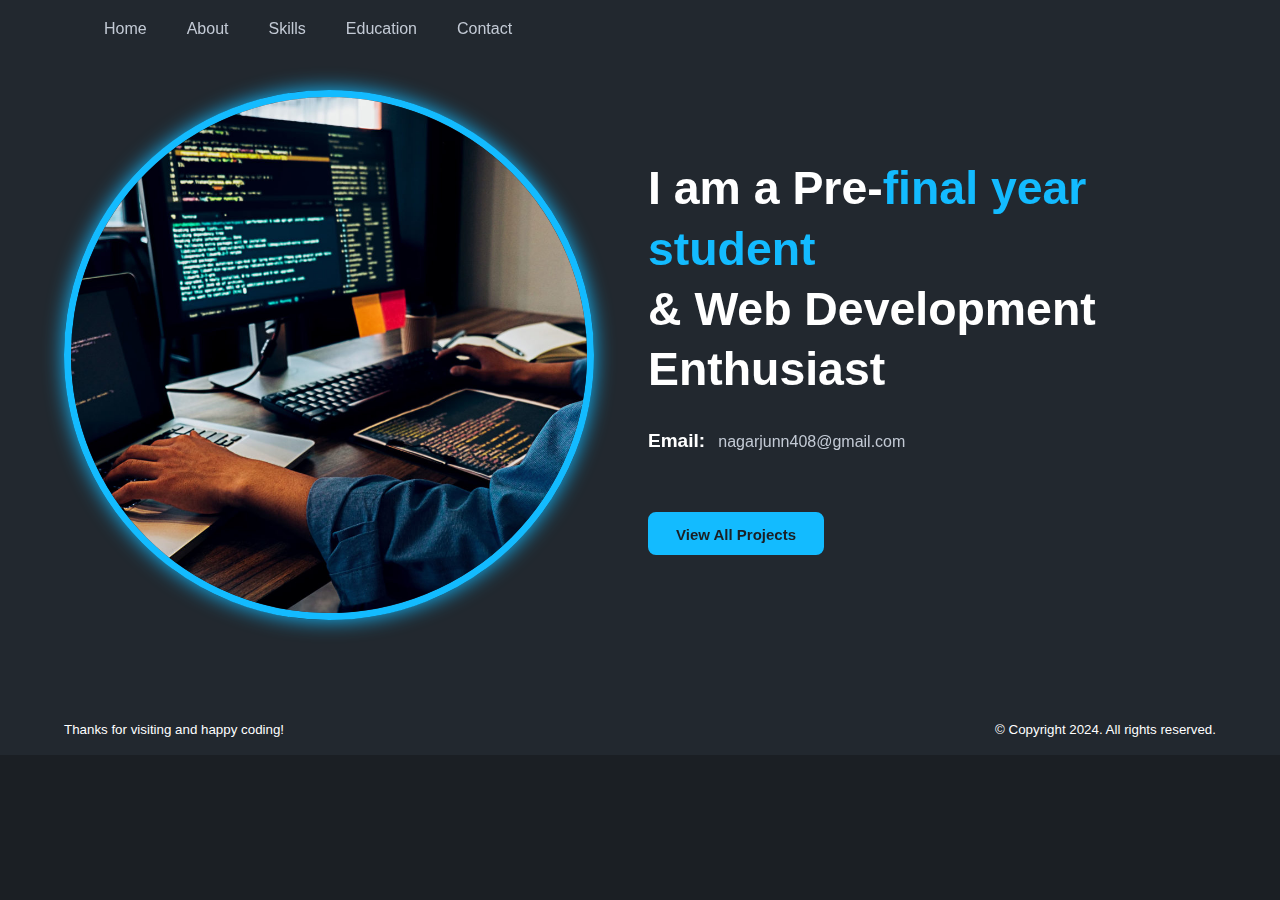
<file: about.html>
<!DOCTYPE html>
<html lang="en">
<head>
    <meta charset="UTF-8">
    <meta name="viewport" content="width=device-width, initial-scale=1.0">
    <title>About - Nagarjun Nayak</title>
    <!-- CSS -->
    <link rel="stylesheet" href="style.css">
    <!-- AOS animations -->
    <link rel="stylesheet" href="https://unpkg.com/boxicons@latest/css/boxicons.min.css">

    <link rel="stylesheet" href="https://unpkg.com/aos@next/dist/aos.css" />
</head>
<body>

<!-- Header -->
<header>
    <div class="bx bx-menu" id="menu-icon"></div>
    <ul class="navlist" id="navlist">
        <li><a href="index.html#home">Home</a></li>
        <li><a href="about.html#about">About</a></li>
        <li><a href="skills.html#skills">Skills</a></li>
        <li><a href="education.html#education">Education</a></li>
        <li><a href="contact.html#contact">Contact</a></li>
    </ul>
</header>

<!-- About Section -->
<section class="about" id="about">
    <div class="about-img" data-aos="zoom-in-down">
        <img src="web.jpg" alt="Profile Picture">
    </div>
    <div class="about-text" data-aos="zoom-in-up">
        <h2>I am a Pre-<span>final year student</span><br> & Web Development Enthusiast</h2>
        <div class="exp-area">
            <p class="exp">Email: <span>nagarjunn408@gmail.com</span></p>
        </div>
        <a href="https://github.com/nagarjun-nayak" class="btn">View All Projects</a>
    </div>
</section>

<!-- Footer -->
<footer class="footer">
    <small class="message">Thanks for visiting and happy coding!</small>
    <small class="copyright">&copy; Copyright 2024. All rights reserved.</small>
</footer>

<script src="https://unpkg.com/aos@next/dist/aos.js"></script>
<script>
  AOS.init();

  // Toggle menu for mobile
  const menuIcon = document.getElementById('menu-icon');
  const navlist = document.getElementById('navlist');

  menuIcon.addEventListener('click', () => {
    navlist.classList.toggle('active');
  });
</script>

</body>
</html>
</file>
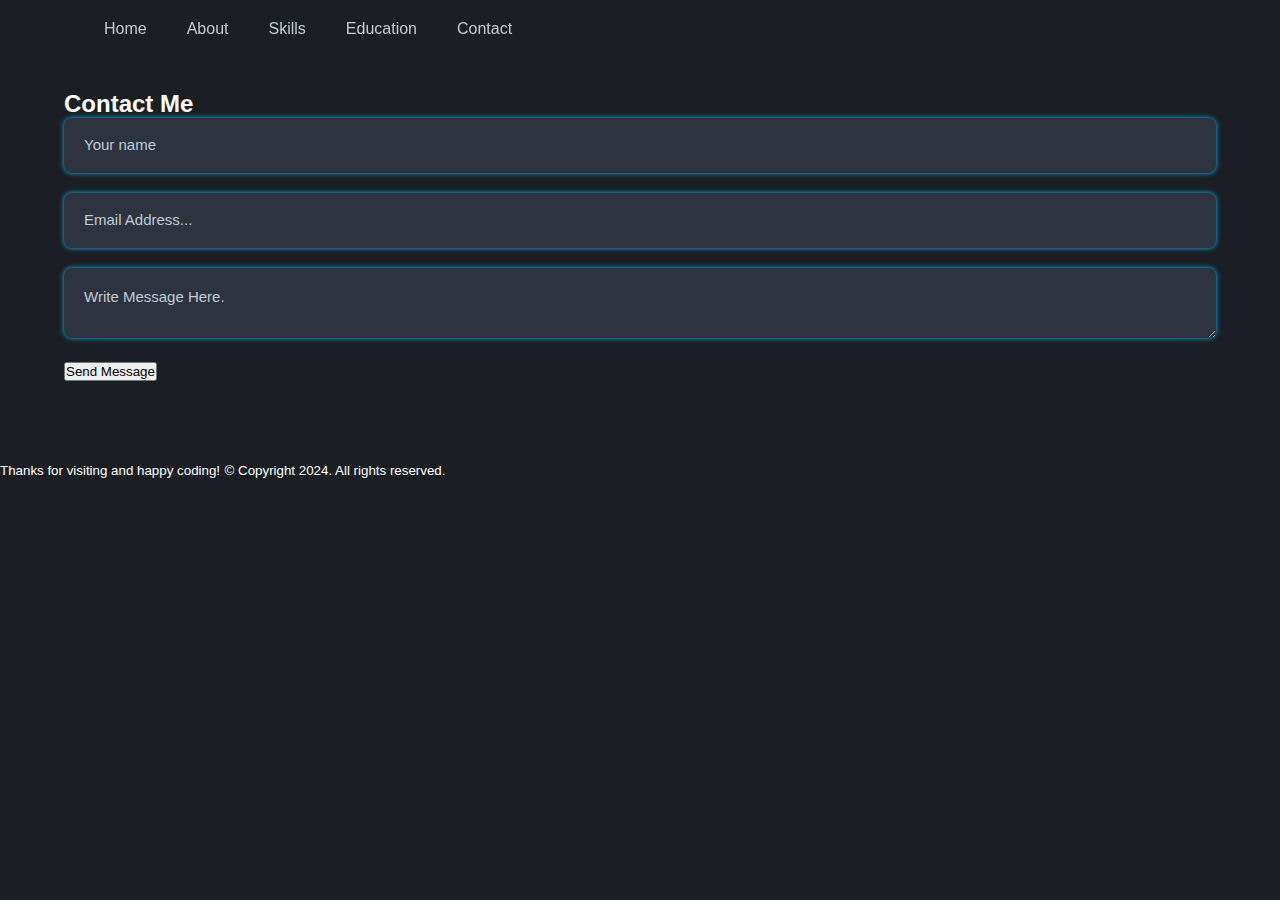
<file: contact.html>
<!DOCTYPE html>
<html lang="en">
<head>
    <meta charset="UTF-8">
    <meta name="viewport" content="width=device-width, initial-scale=1.0">
    <title>Contact - Nagarjun Nayak</title>
    <link rel="stylesheet" href="style.css">
    <link rel="stylesheet" href="https://unpkg.com/boxicons@latest/css/boxicons.min.css">
</head>
<body>

    <!-- Header -->
    <header>
        <!-- Add the menu icon for mobile toggle -->
        <div class="bx bx-menu" id="menu-icon"></div>
        <!-- Add id="navlist" to the ul element -->
        <ul class="navlist" id="navlist">
            <li><a href="index.html">Home</a></li>
            <li><a href="about.html">About</a></li>
            <li><a href="skills.html">Skills</a></li>
            <li><a href="education.html">Education</a></li>
            <li><a href="contact.html">Contact</a></li>
        </ul>
    </header>

    <!-- Contact Section -->
    <section class="contact" id="contact">
        <h2>Contact Me</h2>
        <form action="#">
            <input type="text" placeholder="Your name" required>
            <input type="email" placeholder="Email Address..." required>
            <textarea placeholder="Write Message Here." required></textarea>
            <button type="submit">Send Message</button>
        </form>
    </section>

    <!-- Footer -->
    <footer>
        <small class="message">Thanks for visiting and happy coding!</small>
        <small class="copyright">&copy; Copyright 2024. All rights reserved.</small>
    </footer>

    <script src="https://unpkg.com/aos@next/dist/aos.js"></script>
    <script>
      AOS.init();

      // Toggle menu for mobile
      const menuIcon = document.getElementById('menu-icon');
      const navlist = document.getElementById('navlist');

      menuIcon.addEventListener('click', () => {
        navlist.classList.toggle('active');
      });
    </script>

</body>
</html>
</file>
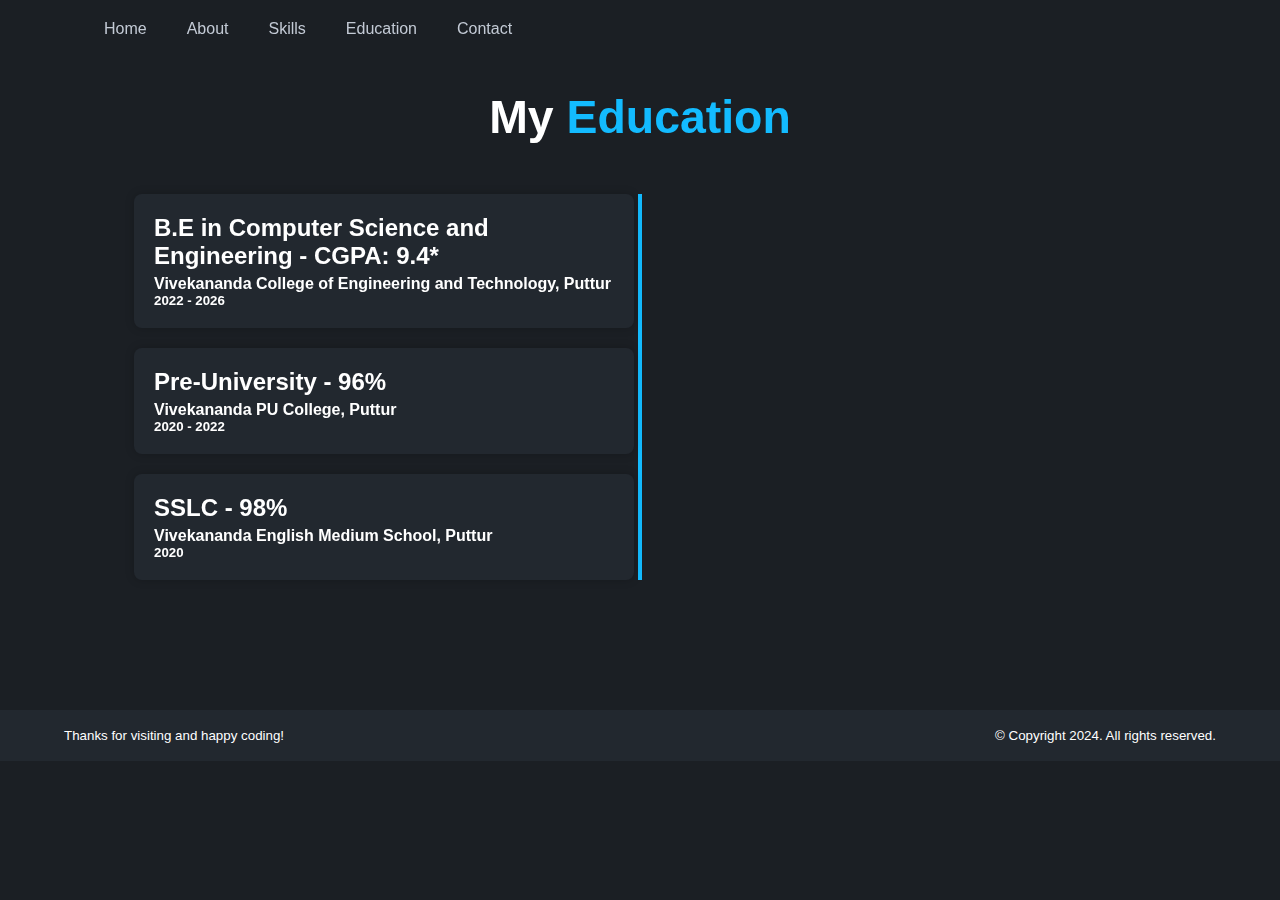
<file: education.html>
<!DOCTYPE html>
<html lang="en">
<head>
    <meta charset="UTF-8">
    <meta name="viewport" content="width=device-width, initial-scale=1.0">
    <title>Education - Nagarjun Nayak</title>
    <!-- CSS -->
    <link rel="stylesheet" href="style.css">
    <!-- AOS animations -->
    <link rel="stylesheet" href="https://unpkg.com/boxicons@latest/css/boxicons.min.css">

    <link rel="stylesheet" href="https://unpkg.com/aos@next/dist/aos.css" />
</head>
<body>

<!-- Header -->
<header>
    <div class="bx bx-menu" id="menu-icon"></div>
    <!-- Add id="navlist" to the ul element -->
    <ul class="navlist" id="navlist">
        <li><a href="index.html#home">Home</a></li>
        <li><a href="about.html#about">About</a></li>
        <li><a href="skills.html#skills">Skills</a></li>
        <li><a href="education.html#education">Education</a></li>
        <li><a href="contact.html#contact">Contact</a></li>
    </ul>
</header>

<!-- Education Section -->
<section class="education-content" id="education">
    <div class="container">
        <div class="center-text" data-aos="fade-down">
            <h2>My <span>Education</span></h2>
        </div>
        <div class="education">
            <div class="timeline-box" data-aos="zoom-in">
                <div class="timeline">
                    <!-- Timeline-item -->
                    <div class="timeline-item">
                        <div class="circle-dot"></div>
                        <h3 class="timeline-title">B.E in Computer Science and Engineering - CGPA: 9.4*</h3>
                        <h4>Vivekananda College of Engineering and Technology, Puttur</h4>
                        <h5><i class="ri-calendar-line"></i> 2022 - 2026</h5>
                    </div>
                    <!-- Timeline-item -->
                    <div class="timeline-item">
                        <div class="circle-dot"></div>
                        <h3 class="timeline-title">Pre-University - 96%</h3>
                        <h4>Vivekananda PU College, Puttur</h4>
                        <h5><i class="ri-calendar-line"></i> 2020 - 2022</h5>
                    </div>
                    <!-- Timeline-item -->
                    <div class="timeline-item">
                        <div class="circle-dot"></div>
                        <h3 class="timeline-title">SSLC - 98%</h3>
                        <h4>Vivekananda English Medium School, Puttur</h4>
                        <h5><i class="ri-calendar-line"></i> 2020</h5>
                    </div>
                </div>
            </div>
        </div>
    </div>
</section>

<!-- Footer -->
<footer class="footer">
    <small class="message">Thanks for visiting and happy coding!</small>
    <small class="copyright">&copy; Copyright 2024. All rights reserved.</small>
</footer>

<script src="https://unpkg.com/aos@next/dist/aos.js"></script>
<script>
  AOS.init();

  // Toggle menu for mobile
  const menuIcon = document.getElementById('menu-icon');
  const navlist = document.getElementById('navlist');

  menuIcon.addEventListener('click', () => {
    navlist.classList.toggle('active');
  });
</script>

</body>
</html>
</file>
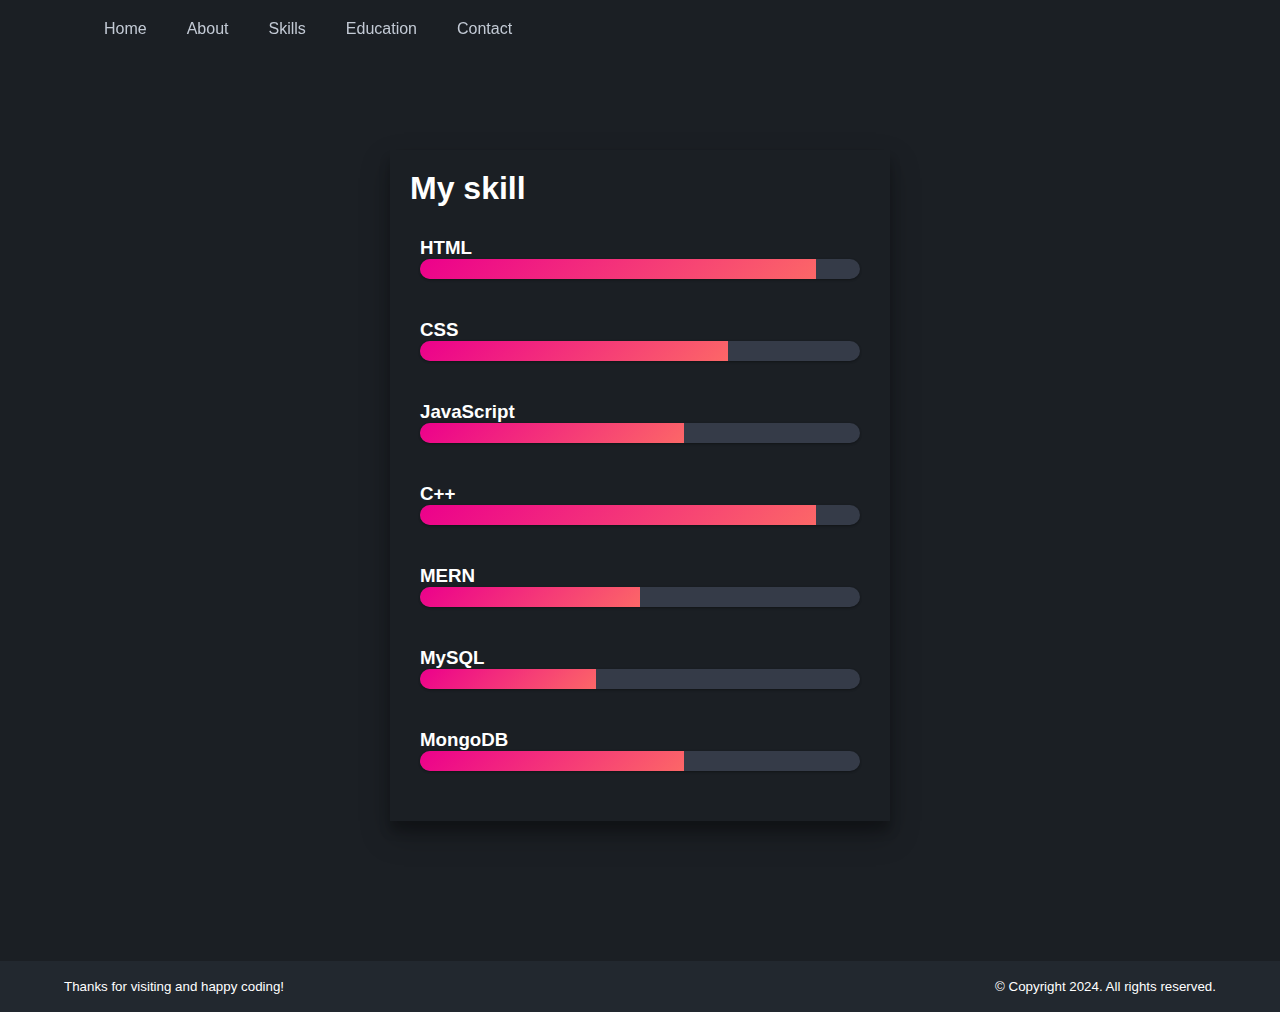
<file: skills.html>
<!DOCTYPE html>
<html lang="en">
<head>
    <meta charset="UTF-8">
    <meta name="viewport" content="width=device-width, initial-scale=1.0">
    <title>Skills - Nagarjun Nayak's Portfolio</title>
    <link rel="stylesheet" href="style.css">
    <link rel="stylesheet" href="https://unpkg.com/boxicons@latest/css/boxicons.min.css">
</head>
<body>

<!-- Include Header -->
<header>
  <div class="bx bx-menu" id="menu-icon"></div>
  <!-- Add id="navlist" here -->
  <ul class="navlist" id="navlist">
    <li><a href="index.html">Home</a></li>
    <li><a href="about.html">About</a></li>
    <li><a href="skills.html">Skills</a></li>
    <li><a href="education.html">Education</a></li>
    <li><a href="contact.html">Contact</a></li>
  </ul>
</header>

<section class="skills section" id="skills">
  <div class="skill">
    <h1>My skill</h1>
    <li><h3>HTML</h3><span class="bar"><span class="html"></span></span></li>
    <li><h3>CSS</h3><span class="bar"><span class="css"></span></span></li>
    <li><h3>JavaScript</h3><span class="bar"><span class="javascript"></span></span></li>
    <li><h3>C++</h3><span class="bar"><span class="cpp"></span></span></li>
    <li><h3>MERN</h3><span class="bar"><span class="mern"></span></span></li>
    <li><h3>MySQL</h3><span class="bar"><span class="mysql"></span></span></li>
    <li><h3>MongoDB</h3><span class="bar"><span class="mongodb"></span></span></li>
  </div>
</section>

<footer class="footer">
  <small class="message">Thanks for visiting and happy coding!</small>
  <small class="copyright">&copy; Copyright 2024. All rights reserved.</small>
</footer>
<script src="https://unpkg.com/aos@next/dist/aos.js"></script>
<script>
  AOS.init();

  // Toggle menu for mobile
  const menuIcon = document.getElementById('menu-icon');
  const navlist = document.getElementById('navlist');

  menuIcon.addEventListener('click', () => {
    navlist.classList.toggle('active');
  });
</script>
</body>
</html>
</file>
<file: style.css>
* {
    margin: 0;
    padding: 0;
    box-sizing: border-box;
    font-family: 'Inter',sans-serif;
    text-decoration: none;
    list-style: none;
    scroll-behavior: smooth;
}
:root {
--text-color:#fff;
--bg-color:#1b1f24;
--second-bg-color:#22282f;
--main-color:#13bbff;
--other-color:#c3cad5;

--h1-font:4.5rem;
--h2-font:2.9rem;
--p-font:1rem;
}
body {
    color: var(--text-color);
    background: var(--bg-color);
}
header {
    position: fixed;
    width: 100%;
    top: 0;
    right: 0;
    z-index: 1000;
    display: flex;
    align-items: center;
    justify-content: space-between;
    padding: 40px 16%;
    background: transparent;
    transition: all .50s ease;
}
.logo {
    font-size: 36px;
    color: var(--text-color);
    font-weight: 600;
}
span {
    color: var(--main-color);
}
.navlist {
    display: flex;
}
.navlist a {
    font-size: var(--p-font);
    font-weight: 500;
    color: var(--other-color);
    margin-left: 40px;
    transition: all .50s ease;
}
.navlist a:hover {
    color: var(--main-color);
    text-shadow: 3px 3px 20px var(--main-color), -2px 1px 30px var(--text-color);
}
#menu-icon {
    font-size: 35px;
    z-index: 10001;
cursor: pointer;
display: none;
}
.h-btn {
    display: inline-block;
    padding: 11px 26px;
    background:transparent ;
    color: var(--main-color);
    border: 2px solid var(--main-color);
    border-radius: 8px;
    font-size: 15px;
    font-weight: 600;
    transition: all .50s ease;
}
.h-btn:hover {
    background: var(--main-color);
    color: var(--bg-color);
    box-shadow: 0 0 20px var(--main-color);
    transform: scale(1.1);
}
section {
    padding: 110px 16% 90px;
}

.hero {
    height: 100vh;
    width: 100%;
    background: url(./img/background.png);
    background-position: top right;
    background-size: cover;
    display: flex;
    align-items: center;
    justify-content: flex-start;
}
.main-content h4 {

    font-size: 1.6rem;
}
.main-content h1 {
    font-size: var(--h1-font);
    font-weight: 900;
    margin: 20px 0px 20px;
    line-height: 1.2;
}
.main-content p {
    font-size: var(--p-font);
    font-weight: 400;
    width: 620px;
    max-width: 100%;
    color: var(--other-color);line-height: 30px;
    margin-bottom: 15px;

}
.social {
    margin-bottom: 40px;
}
.social i {
    display: inline-flex;
    align-items: center;
    justify-content: center;
    width: 40px;
    height: 40px;
    color: var(--main-color);
    border-radius: 50%;
    backdrop-filter: brightness(88%);
    font-size: 20px;
    margin-right: 17px;
    box-shadow: 0 0 20px transparent;
    cursor: pointer;
    transition: all .50s ease;
}
.social i:hover {
    transform: scale(1.1);
    box-shadow: 0 0 20px var(--main-color);
}
.btn {
    display: inline-block;
    padding: 11px 26px;
    background:var(--main-color) ;
    color: var(--bg-color);
    border: 2px solid var(--main-color);
    border-radius: 8px;
    font-size: 15px;
    font-weight: 600;
    transition: all .50s ease;
}
.btn:hover {
    background: transparent;
    color: var(--main-color);
    box-shadow: 0 0 20px var(--main-color);
}
.btn2 {
    background: transparent;
    color: var(--main-color);
    border: 2px solid var(--main-color);
    margin-left: 15px;
    transition: all .50s ease;
}
.btn2:hover {
    background: var(--main-color);
    color: var(--bg-color);
}
header.sticky {
    background: var(--bg-color);
    box-shadow: 0 .1rem 1rem rgba(0,0,0,.2);
    padding: 16px 16%;
}
.about {
    background: var(--second-bg-color);
    display: grid;
    grid-template-columns: repeat(2,1fr);
    align-items: center;
    gap: 1rem;
}
.about-img img {
    width: 100%;
    height: 530px;
    max-width: 530px;
    border-radius: 50%;
    object-fit: cover;
    border: 7px solid var(--main-color);
    box-shadow: 0 0 20px var(--main-color);
}
.about-text h2 {
    font-size: var(--h2-font);
    line-height: 1.3;
    margin-bottom: 20px;
}
.exp-area {
    margin-bottom: 50px;
}
.exp-area p {
    color: var(--text-color);
    font-weight: 600;
    font-size: 19px;

    line-height: 42px;
}
.exp-area p span {
    color: var(--other-color);
    font-size: var(--p-font);
    font-weight:400 ;
    margin-left: 8px ;
}
.center-text {
    text-align: center;
}
.center-text h2 {
    font-size: var(--h2-font);
}
.services-content {
    display: grid;
    grid-template-columns: repeat(auto-fit,minmax(300px,auto));
    align-items: center;
    gap: 2.3rem;
    margin-top: 4.2rem;
}
.box {
    padding: 80px 40px 66px;
    background: #2d343f;
    border-radius: 28px;
    border: 1px solid transparent;
    box-shadow:  0 0 5px var(--main-color);
    transition: all .50s ease;
    cursor: pointer;
}
.box img {
    margin-bottom: 20px;
}
.box h3 {
    font-size: 30px;
    font-weight: 700;
    margin-bottom: 10px;
}
.box p {
    font-size: var(--p-font);
    font-weight: 400;
    color: var(--other-color);
    line-height: 30px;
    margin-bottom: 20px;
}
.box a {
    display: inline-block;
    font-size: 22px;
    line-height: 1.273em;
    font-weight: 700;
    padding: 7px 0;
    color: var(--text-color);
    border-bottom: 2px solid #5d6c83;
    transition:  all .50s ease;
}
.box i {
    vertical-align: middle;
    font-size: 25px;
    color: var(--main-color);
    margin-left: 5px;
}
.box a:hover {
    border-bottom: 2px solid var(--main-color);
}
.box:hover {
    border: 1px solid var(--main-color);
    transform: translateY(-5px) scale(1.03);
}
.portfolio {
    background: var(--second-bg-color);
}
.Portfolio-content {
    display: grid;
    grid-template-columns: repeat(auto-fit,minmax(350px,auto));
    align-items: center;
    gap: 2.3rem;
    margin-top: 4.2rem;
}
.row img {
    height: auto;
    width: 100%;
    border-radius: 28px;
    margin-bottom: 1.4rem;
}
.row {
    background: #2d343f;
    border-radius: 28px;
    border: 1px solid transparent;
    box-shadow: 0 0 5px var(--main-color);
    padding: 20px;
    transition: all .50s ease;
}
.main-row {
    display: flex;
    align-items: center;
    justify-content: space-between;
    margin-bottom: .5rem;
}
.row h5 {
    font-size: 20px;
    font-weight: 600;
    color: var(--other-color);
}
.row i {
    display: inline-flex;
    align-items: center;
    justify-content: center;
    width: 55px;
    height: 55px;
    font-size: 27px;
    border-radius: 50%;
    color: var(--text-color);
    background: #075fe4;
    
}
.row h4 {
    font-size: 25px;
    font-weight: 700;
    margin-bottom:10px 
    ;
    line-height: 1.4;
}
.row:hover {
    border: 1px solid var(--main-color);
    transform: translateY(-5px) scale(1.03);
    cursor: pointer;
}
.contact-form {
    display: flex;
    align-items: center;
    justify-content: center;
    margin-top: 4.2rem;
}
.contact-form form {
    position: relative;
    width: 600px;
}
form input,
form textarea {
    width: 100%;
    padding: 20px;
    border: none;
    outline: none;
    box-shadow: 0 0 5px var(--main-color);
    background: #2d343f;
    color: var(--text-color);
    margin-bottom: 20px;
    border-radius: 8px;
}
form input::placeholder,
form textarea::placeholder{
    color: var(--other-color);
    font-size: 15px;
}
form .send-btn {
    display: inline-block;
    padding: 11px 26px;
    background: var(--main-color);
    color: var(--bg-color);
    border: 2px solid var(--main-color);
    border-radius: 8px;
    font-size: 15px;
    font-weight: 600;
    transition: all .50s ease;
    width: 30%;
}
form .send-btn:hover {
    background: transparent;
    color: var(--main-color);
    box-shadow: 0 0 20px var(--main-color);
    cursor: pointer;
}
.footer {
    padding: 22px 16%;
    background:var(--second-bg-color) ;
    display: flex;
    align-items: center;
    justify-content: space-between;
    gap: 2rem;
}
.copyright p{
font-size: 15px;
font-weight: 400;
color: var(--other-color);
}
.scroll-top i {
    display: inline-flex;
    align-items: center;
    justify-content: center;
    background: #075fe4;
    width: 45px;
    height: 45px;border-radius: 50%;
    color: var(--text-color);
    font-size: 27px;
}
@media(max-width:1700px) {
    header {
        padding: 20px 8%;
    }
    header.sticky {
        padding: 14px 8%;
    }
    section{
        padding: 90px 8% 80px;
    }
    .footer {
        padding: 18px 8%;
    }
    .logo {
        font-size: 28px;
    }
}

@media(max-width:1380px) {
    header {
        padding: 20px 5%;
    }
    header.sticky {
        padding: 14px 5%;
    }
    section{
        padding: 90px 5% 80px;
    }
    .footer {
        padding: 18px 5%;
    }
    .hero {
        height: 90vh;
        background-position: center;
    }
}
@media (max-width:1290px){
    .box {
        padding: 40px 40px 46px;
    }
    .box img {
        width: 100%;
        height: 60px;
        max-width: 60px;
    }
    .box h3 {
        font-size: 21px;
    }
}

@media (max-width:1240px){
.about {
    grid-template-columns: 1fr;
    grid-area: 2rem;
    text-align: center;
}
.about-img img {
    text-align: center;
    width: 100%;
    height: 400px;
    max-width: 400px;
    border-radius: 50%;
    object-fit: cover;
    margin: 0 auto;
}
:root {
    --h1-font:4rem;
    --h2-font:2.2rem;
    --p-font:15px;
}
}

@media (max-width:950px){
    :root  {
        --h1-font:3.5rem;
    }
    .social {
        margin-bottom: 20px;
        
    }
    #menu-icon{
        display: block;
    }
    .navlist {
        position: absolute;
        top: 100%;
        right: -100%;
        width: 255px;
        min-height: 100vh;
        display: flex;
        flex-direction: column;
        background: var(--bg-color);
        transition: all .50s ease;
    }
    .navlist a {
        display: block;
        padding: 17px;
        font-size: 22px;
    }
    .navlist.active {
        right: 0;
    }
}
@media (max-width:680px) {
    .main-content p {
    width: 100%;
}
    
}

@media (max-width:470px) {
:root {
    --h1-font:3rem;
    --h2-font:2rem;
}
.about-img img {
    text-align: center;
    width: 100%;
    height: 300px;
    max-width: 300px;
    border-radius: 50%;
    object-fit: cover;
    margin: 0 auto;
}
}





/* Timeline container */
.timeline {
    position: relative;
    margin: 50px 0;
    padding: 0 20px;
    width: 100%; /* Ensure it's full-width */
}

.timeline::before {
    content: "";
    position: absolute;
    left: 50%;
    top: 0;
    bottom: 0;
    width: 4px;
    background-color: var(--main-color);
    transform: translateX(-50%); /* Center the line */
}

/* Timeline items */
.timeline-item {
    position: relative;
    width: 45%; /* Adjust width to avoid overlap */
    padding: 20px;
    background-color: var(--second-bg-color);
    box-shadow: 0 0 10px rgba(0, 0, 0, 0.2);
    border-radius: 8px;
    margin-bottom: 20px;
    margin-left: 50px; /* Ensure it doesn’t overlap */
}

.timeline-item.left {
    left: 0;
    text-align: right;
    transform: translateX(-30%); /* Fine-tune the position */
}

.timeline-item.right {
    left: 50%;
    text-align: left;
    transform: translateX(30%); /* Fine-tune the position */
}

/* Styling timeline item content */
.timeline-item h3 {
    font-size: 1.5rem;
    color: var(--text-color);
    margin-bottom: 5px;
}

.timeline-item p {
    font-size: var(--p-font);
    color: var(--other-color);
}

/* Responsive adjustments */
@media (max-width: 768px) {
    .timeline::before {
        left: 10px;
    }

    .timeline-item {
        width: 100%;
        padding-left: 40px;
        text-align: left;
    }

    .timeline-item.left,
    .timeline-item.right {
        left: 0;
        transform: none; /* Remove translation for mobile */
    }

    .timeline-item.left::after,
    .timeline-item.right::after {
        left: 20px;
    }
}












.hero {
    height: 100vh;
    width: 100%;
    background: url(./img/background.png);
    background-position: top right;
    background-size: cover;
    display: flex;
    align-items: center;
    justify-content: space-between;
}

.hero .main-content {
    max-width: 50%; /* Adjust content width */
}

.hero-img {
    max-width: 50%;
    display: flex;
    justify-content: flex-end; /* Align image to the right */
}

.hero-img img {
    width: 350px; /* Larger width for zoomed-in effect */
    height: 350px; /* Set height equal to width */
    border-radius: 50%; /* Make the image circular */
    object-fit: cover; /* Zooms in to fill the circular frame */
    object-position: top center; /* Focus on the top center to avoid cutting off the head */
    border: 7px solid var(--main-color); /* Add a border with custom color */
    box-shadow: 0 0 20px var(--main-color); /* Shadow effect */
}

.skill{
    width: 500px;
    margin:60px auto;
    color: #fff;
    padding: 20px;
    box-shadow: 0 14px 28px rgba(0,0,0,0.25),0 10px 10px rgba(0,0,0,0.22);
}
.skill li{
    margin: 20px 0;
    padding: 10px;
}

.bar{
    background: #353b48;
    display: block;
    height: 20px;
    border-radius:10px ;
    overflow: hidden;
    box-shadow: 0 1px 3px rgba(0,0,0,0.12) , 0 1px 2px rgba(0,0,0,0.24);
    transition: all 0.3s cubic-bezier(.25,.8,.25,1);
}

.bar:hover{
    box-shadow: 0 14px 28px rgba(0,0,0,0.25) , 0 10px 10px rgba(0,0,0,0.22);

}

.bar span{
    height: 20px;
    float: left;
    background: linear-gradient(135deg , rgba(236 , 0 ,140 ,1 )0% , rgba(252,103,103,1)100%);
}
.html{
    width: 90%;
    animation: html 3s;
}
.css{
    width: 70%;
    animation: css 3s;
}
.javascript{
    width: 60%;
    animation: javascript 3s;
}
.mysql{
    width: 40%;
    animation: mysql 3s;
}
.mongodb{
    width: 60%;
    animation: mongodb 3s;
}
.cpp{
    width: 90%;
    animation: cpp 3s;
}
.mern{
    width: 50%;
    animation: mern 3s;
}





@media screen and (max-width: 768px) {
    /* Header */
    header {
      flex-direction: column;
      align-items: flex-start;
    }
  
    navlist {
      flex-direction: column;
      gap: 10px;
      padding-left: 0;
    }
  
    navlist li a {
      font-size: 1.1rem;
    }
  
    /* Hero Section */
    .hero {
      flex-direction: column;
      text-align: center;
      height: auto;
    }
  
    .hero .main-content {
      max-width: 100%;
      text-align: center;
    }
  
    .hero-img {
      max-width: 100%;
      display: flex;
      justify-content: center;
    }
  
    .hero-img img {
      width: 200px;
      height: 200px;
    }
  }
  
  @media screen and (max-width: 480px) {
    /* Mobile adjustments */
    .hero h1 {
      font-size: 2rem;
    }
  
    .hero .main-content h4 {
      font-size: 1.2rem;
    }
  
    .hero .social a {
      font-size: 1.2rem;
    }
  
    .hero-img img {
      width: 180px;
      height: 180px;
    }
  }













  @media (max-width: 768px) {
    /* The navigation links should be hidden on small screens */
    .navlist {
      display: none;
    }
    
    /* Display the hamburger icon */
    #menu-icon {
      display: block;
    }
  
    /* Show the navigation when it's in active state */
    .navlist.active {
      display: flex;
      flex-direction: column;
      gap: 15px;
      width: 100%;
      text-align: center;
      position: absolute;
      top: 80px; /* Position the menu below the header */
      left: 0;
      background-color: #333;
    }
}




@media (max-width: 768px) {
    /* Adjust navlist to be vertically stacked */
    .navlist {
      flex-direction: column;
      gap: 10px;
      display: none;
    }
  
    .navlist.active {
      display: flex;
    }
  
    /* Show the menu icon on mobile */
    .bx-menu {
      display: block;
    }
  
    /* Adjust skill bars and text sizes */
    .skills h1 {
      font-size: 28px;
    }
  
    .skills li {
      font-size: 18px;
    }
  
    /* Reduce padding for small devices */
    .skills {
      padding: 20px;
    }
  
    .bar {
      height: 8px;
    }
  
    .bar span {
      height: 100%;
      border-radius: 5px;
    }
  }
</file>
